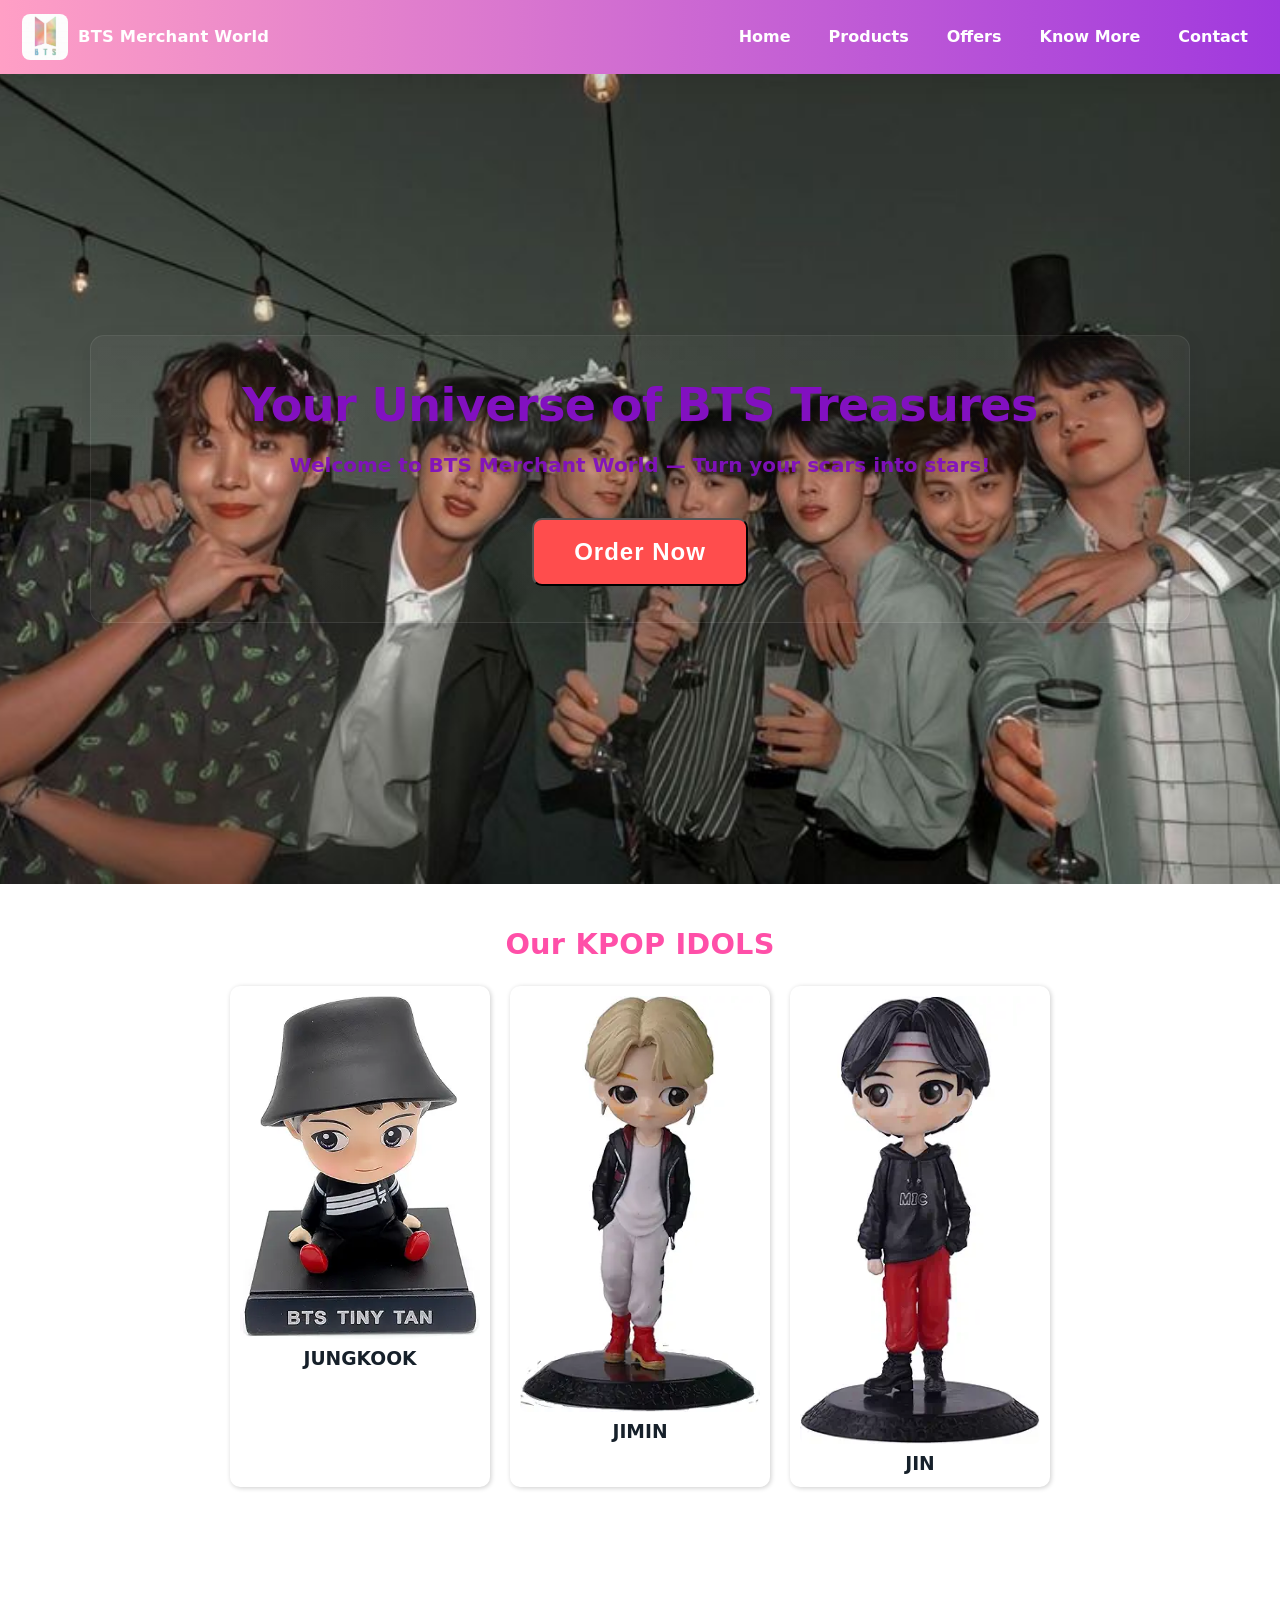
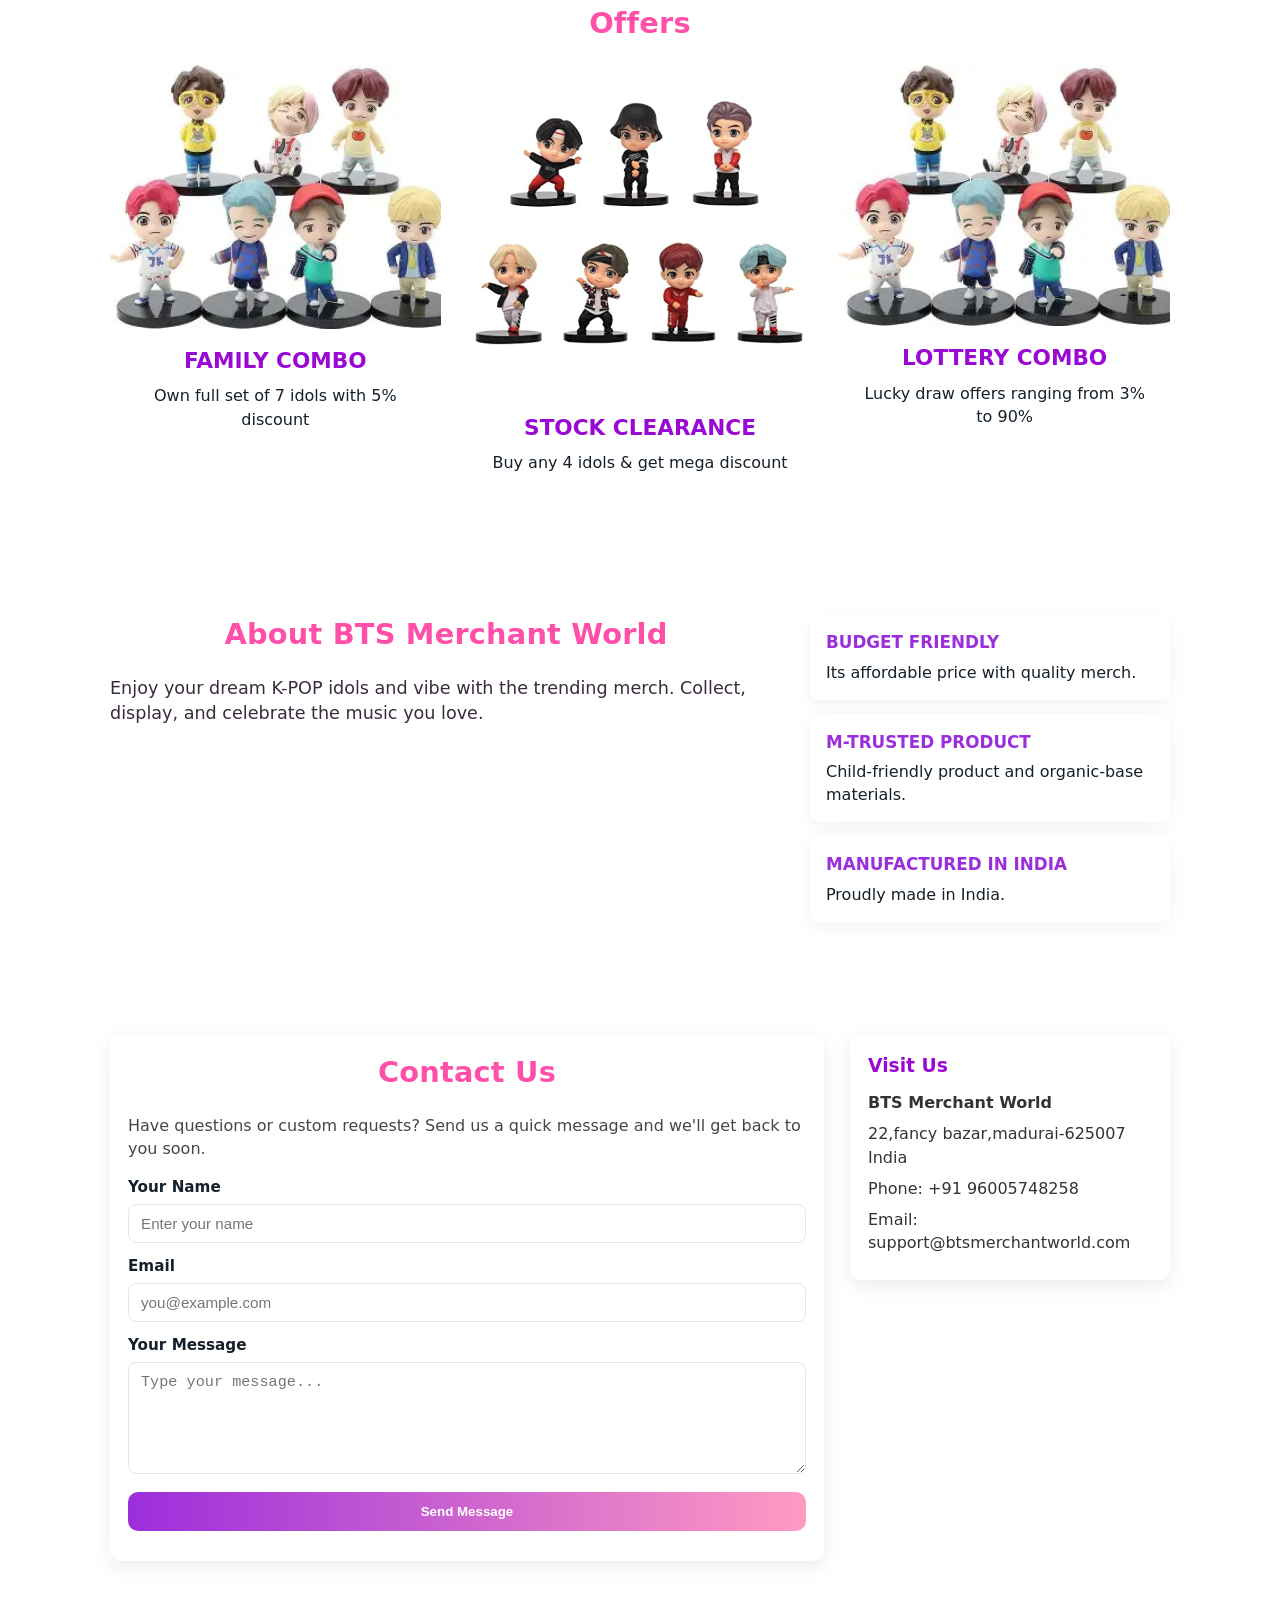
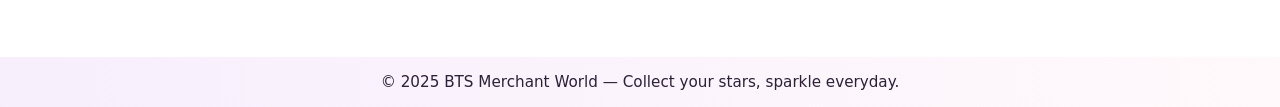
<file: index.html>
<!DOCTYPE html>
<html lang="en">
<head>
  <meta charset="utf-8" />
  <meta name="viewport" content="width=device-width,initial-scale=1" />
  <title>MERCHANT SHOP - BTS Merchant World</title>
  <link rel="stylesheet" href="design.css" />
</head>
<body>

  <!-- NAVBAR -->
  <header>
    <nav class="navbar">
      <div class="logo">
        <img src="logo.jpeg" alt="logo" width="46" height="46" />
        <span class="brand">BTS Merchant World</span>
      </div>
      <!-- HAMBURGER MENU -->
    <input type="checkbox" id="menu-toggle">
    <label for="menu-toggle" class="menu-icon">&#9776;</label>

      <ul class="links">
        <li><a href="#">Home</a></li>
        <li><a href="#product">Products</a></li>
        <li><a href="#offers">Offers</a></li>
        <li><a href="#knowmore">Know More</a></li>
        <li><a href="#contact">Contact</a></li>
      </ul>
    </nav>
  </header>

  <!-- HERO -->
  <section class="hero" >
    <div class="hero-inner">
      <h1>Your Universe of BTS Treasures</h1>
      <p class="lead"><b>Welcome to BTS Merchant World — Turn your scars into stars!</b></p>
      <button class="click">Order Now</button>
    </div>
  </section>

  <!-- PRODUCTS -->
  <main>
    <section id="product" class="section">
      <h2 class="section-title">Our KPOP IDOLS</h2>

      <div class="container cards">
        <div class="container cards">
        <article class="card">
          <div class="card-media"><img src="jk.webp" alt="Jungkook"></div>
          <div class="card-body"><h3>JUNGKOOK</h3></div>
        </article>
       
        </article>
        <div class="container cards">
        
        <div class="container cards">
        <article class="card">
          <div class="card-media"><img src="jimin.webp" alt="JIMIN"></div>
          <div class="card-body"><h3>JIMIN</h3></div>
        </article>
        <div class="container cards">
        <article class="card">
          <div class="card-media"><img src="jin.webp" alt="JIN"></div>
          <div class="card-body"><h3>JIN</h3></div>
        </article>

       
      </div>
    </section>

    <!-- OFFERS -->
    <section id="offers" class="section section-offers">
      <h2 class="section-title">Offers</h2>

      <div class="offer-grid">
        <div class="offer-card">
          <div class="offer-media"><img src="combo 1.webp" alt="Family Combo"></div>
          <div class="offer-body">
            <h3 class="offer-title">FAMILY COMBO</h3>
            <p>Own full set of 7 idols with 5% discount</p>
          </div>
        </div>

        <div class="offer-card">
          <div class="offer-media"><img src="new combo.jpg" alt="Stock Clearance"></div>
          <div class="offer-body">
            <h3 class="offer-title">STOCK CLEARANCE</h3>
            <p>Buy any 4 idols &amp; get mega discount</p>
          </div>
        </div>

        <div class="offer-card">
          <div class="offer-media"><img src="combo 3.webp" alt="Lottery Combo"></div>
          <div class="offer-body">
            <h3 class="offer-title">LOTTERY COMBO</h3>
            <p>Lucky draw offers ranging from 3% to 90%</p>
          </div>
        </div>
      </div>
    </section>

    <!-- KNOW MORE (redesigned but same content) -->
    <section id="knowmore" class="section section-knowmore">
      <div class="knowmore-inner">
        <div class="know-text">
          <h2 class="section-title">About BTS Merchant World</h2>
          <p class="catchy">Enjoy your dream K-POP idols and vibe with the trending merch. Collect, display, and celebrate the music you love.</p>
        </div>

        <div class="features">
          <div class="feature">
            <h4>BUDGET FRIENDLY</h4>
            <p>Its affordable price with quality merch.</p>
          </div>
          <div class="feature">
            <h4>M-TRUSTED PRODUCT</h4>
            <p>Child-friendly product and organic-base materials.</p>
          </div>
          <div class="feature">
            <h4>MANUFACTURED IN INDIA</h4>
            <p>Proudly made in India.</p>
          </div>
        </div>
      </div>
    </section>

    <!-- CONTACT US -->
    <section id="contact" class="section section-contact">
      <div class="contact-inner">
        <div class="contact-left">
          <h2 class="section-title">Contact Us</h2>
          <p class="contact-desc">Have questions or custom requests? Send us a quick message and we'll get back to you soon.</p>

          <form class="contact-form" action="#" method="post" onsubmit="alert('This form is a demo — integrate backend to send messages.'); return false;">
            <div class="form-row">
              <label for="name">Your Name</label>
              <input id="name" name="name" type="text" placeholder="Enter your name" required />
            </div>

            <div class="form-row">
              <label for="email">Email</label>
              <input id="email" name="email" type="email" placeholder="you@example.com" required />
            </div>

            <div class="form-row">
              <label for="message">Your Message</label>
              <textarea id="message" name="message" rows="5" placeholder="Type your message..." required></textarea>
            </div>

            <div class="form-row">
              <button class="btn-send" type="submit">Send Message</button>
            </div>
          </form>
        </div>

        <!-- VISIT US -->
        <aside class="visit-us">
          <h3>Visit Us</h3>
          <div class="visit-card">
            <p class="shop-name">BTS Merchant World</p>
            <p class="shop-address">22,fancy bazar,madurai-625007 India</p>
            <p class="shop-phone">Phone: +91 96005748258</p>
            <p class="shop-email">Email: support@btsmerchantworld.com</p>
          </div>
        </aside>
      </div>
    </section>
  </main>

  <!-- FOOTER -->
  <footer class="site-footer">
    <div class="footer-inner">
      <p>© 2025 BTS Merchant World — Collect your stars, sparkle everyday.</p>
    </div>
  </footer>

</body>
</html>
</file>
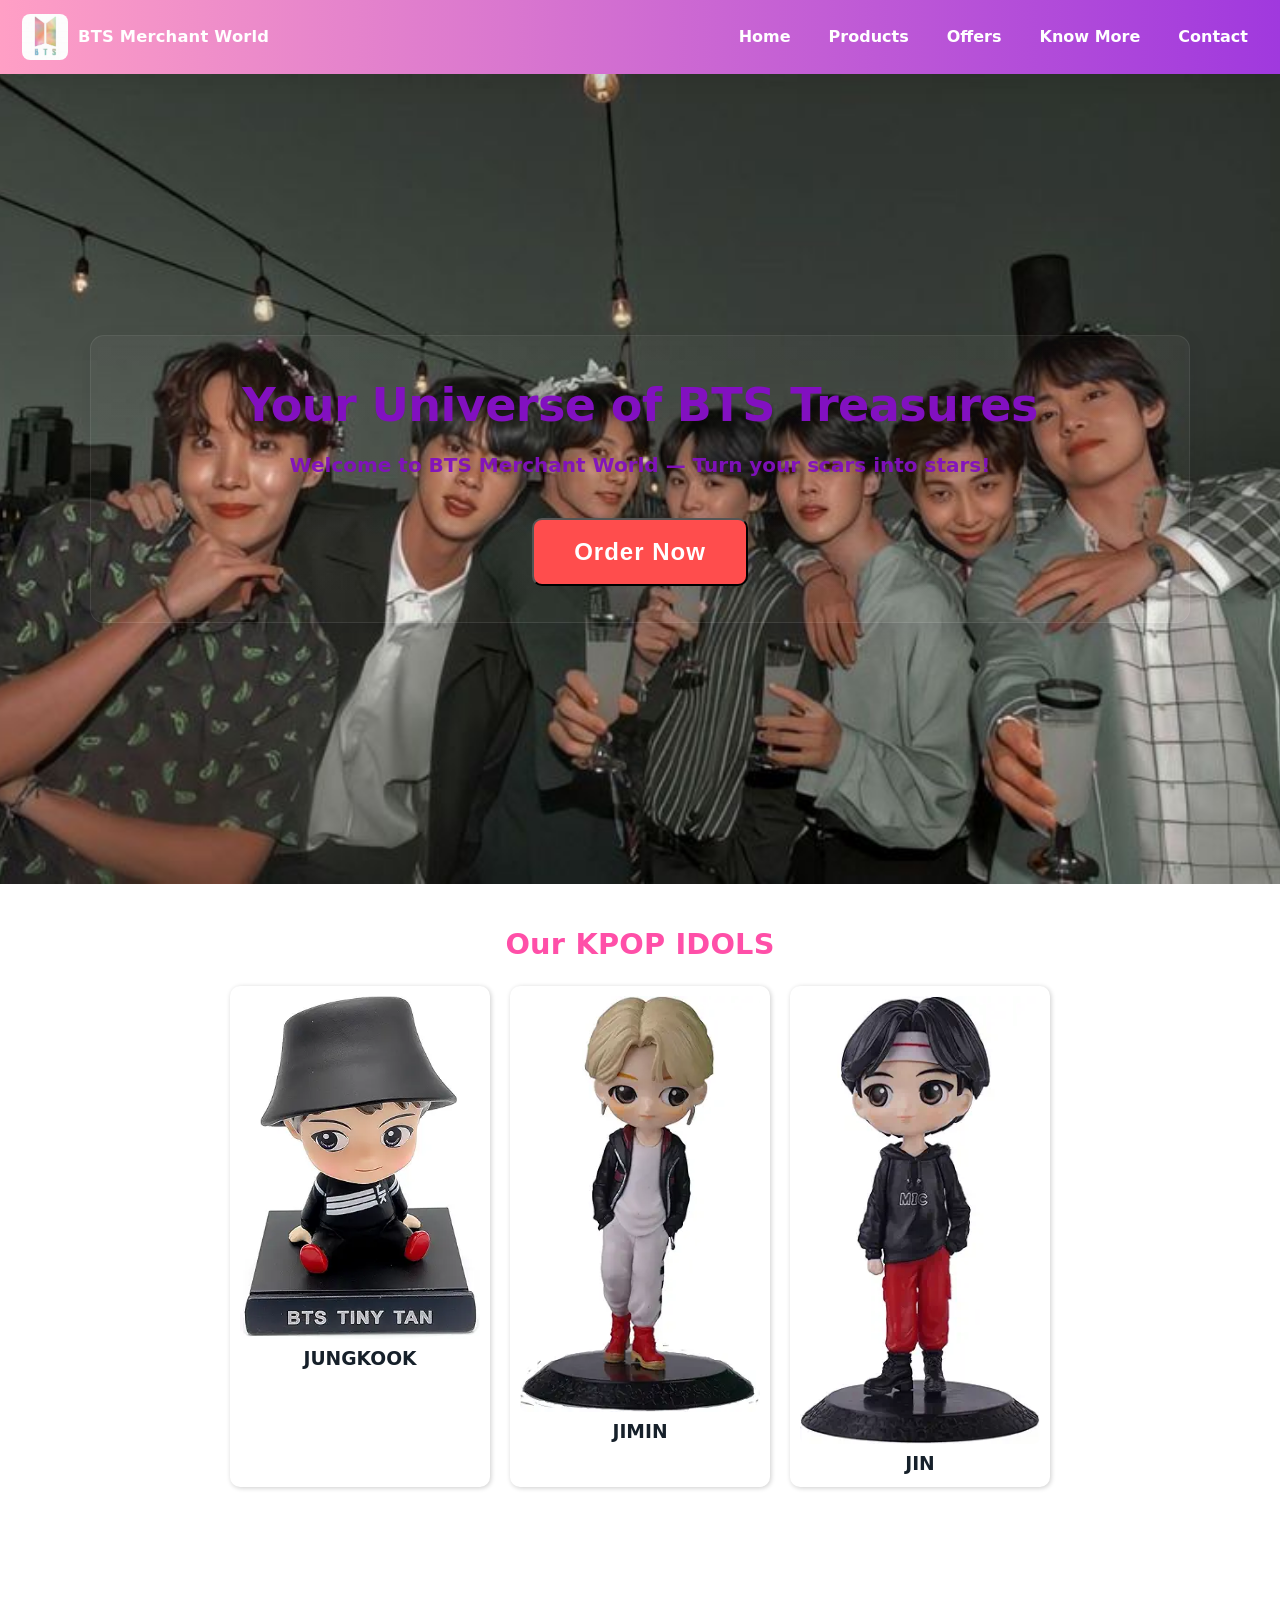
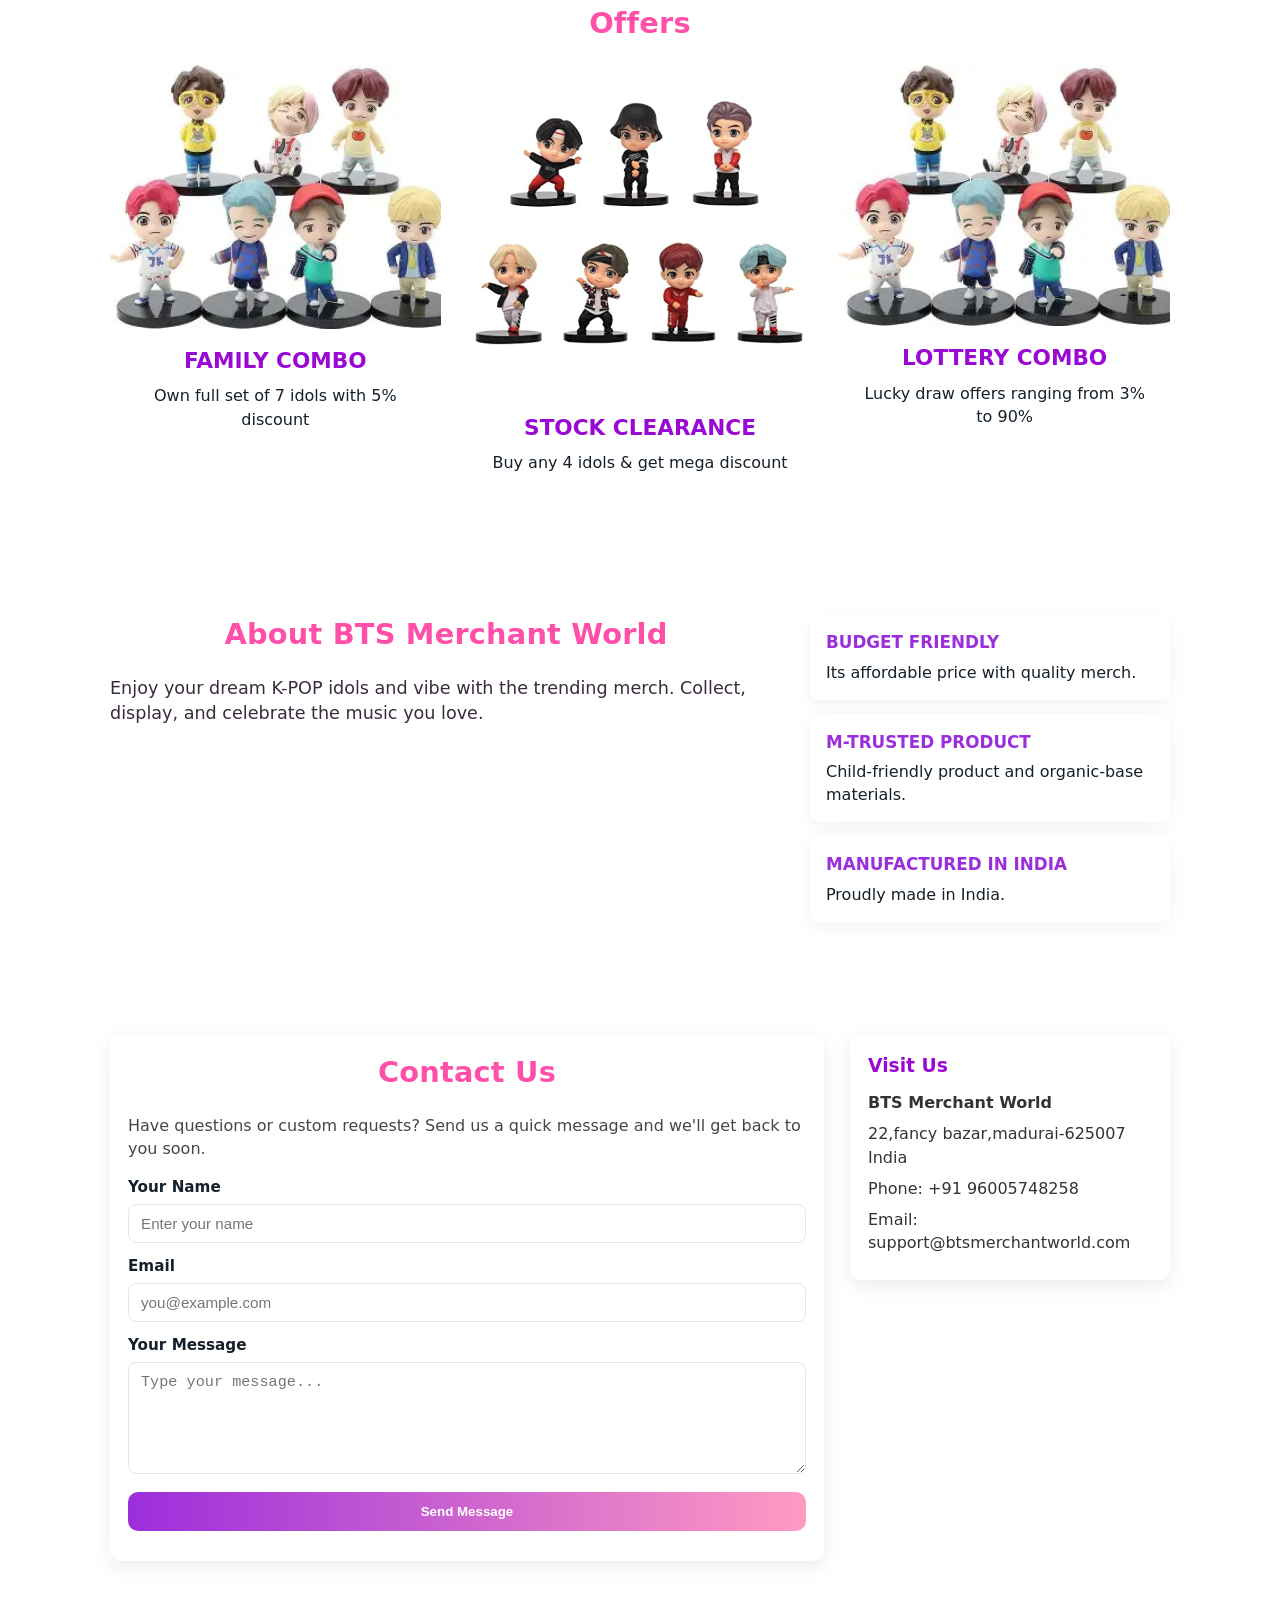
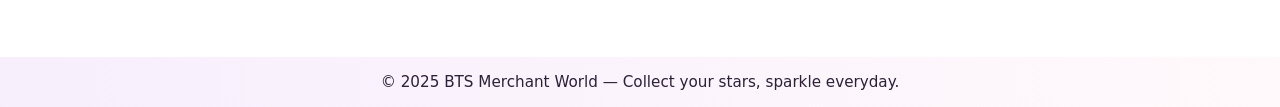
<file: merchant.html>
<!DOCTYPE html>
<html lang="en">
<head>
  <meta charset="utf-8" />
  <meta name="viewport" content="width=device-width,initial-scale=1" />
  <title>MERCHANT SHOP - BTS Merchant World</title>
  <link rel="stylesheet" href="design.css" />
</head>
<body>

  <!-- NAVBAR -->
  <header>
    <nav class="navbar">
      <div class="logo">
        <img src="logo.jpeg" alt="logo" width="46" height="46" />
        <span class="brand">BTS Merchant World</span>
      </div>

      <ul class="links">
        <li><a href="#">Home</a></li>
        <li><a href="#product">Products</a></li>
        <li><a href="#offers">Offers</a></li>
        <li><a href="#knowmore">Know More</a></li>
        <li><a href="#contact">Contact</a></li>
      </ul>
    </nav>
  </header>

  <!-- HERO -->
  <section class="hero" >
    <div class="hero-inner">
      <h1>Your Universe of BTS Treasures</h1>
      <p class="lead"><b>Welcome to BTS Merchant World — Turn your scars into stars!</b></p>
      <button class="click">Order Now</button>
    </div>
  </section>

  <!-- PRODUCTS -->
  <main>
    <section id="product" class="section">
      <h2 class="section-title">Our KPOP IDOLS</h2>

      <div class="container cards">
        <div class="container cards">
        <article class="card">
          <div class="card-media"><img src="jk.webp" alt="Jungkook"></div>
          <div class="card-body"><h3>JUNGKOOK</h3></div>
        </article>
       
        </article>
        <div class="container cards">
        
        <div class="container cards">
        <article class="card">
          <div class="card-media"><img src="jimin.webp" alt="JIMIN"></div>
          <div class="card-body"><h3>JIMIN</h3></div>
        </article>
        <div class="container cards">
        <article class="card">
          <div class="card-media"><img src="jin.webp" alt="JIN"></div>
          <div class="card-body"><h3>JIN</h3></div>
        </article>

       
      </div>
    </section>

    <!-- OFFERS -->
    <section id="offers" class="section section-offers">
      <h2 class="section-title">Offers</h2>

      <div class="offer-grid">
        <div class="offer-card">
          <div class="offer-media"><img src="combo 1.webp" alt="Family Combo"></div>
          <div class="offer-body">
            <h3 class="offer-title">FAMILY COMBO</h3>
            <p>Own full set of 7 idols with 5% discount</p>
          </div>
        </div>

        <div class="offer-card">
          <div class="offer-media"><img src="new combo.jpg" alt="Stock Clearance"></div>
          <div class="offer-body">
            <h3 class="offer-title">STOCK CLEARANCE</h3>
            <p>Buy any 4 idols &amp; get mega discount</p>
          </div>
        </div>

        <div class="offer-card">
          <div class="offer-media"><img src="combo 3.webp" alt="Lottery Combo"></div>
          <div class="offer-body">
            <h3 class="offer-title">LOTTERY COMBO</h3>
            <p>Lucky draw offers ranging from 3% to 90%</p>
          </div>
        </div>
      </div>
    </section>

    <!-- KNOW MORE (redesigned but same content) -->
    <section id="knowmore" class="section section-knowmore">
      <div class="knowmore-inner">
        <div class="know-text">
          <h2 class="section-title">About BTS Merchant World</h2>
          <p class="catchy">Enjoy your dream K-POP idols and vibe with the trending merch. Collect, display, and celebrate the music you love.</p>
        </div>

        <div class="features">
          <div class="feature">
            <h4>BUDGET FRIENDLY</h4>
            <p>Its affordable price with quality merch.</p>
          </div>
          <div class="feature">
            <h4>M-TRUSTED PRODUCT</h4>
            <p>Child-friendly product and organic-base materials.</p>
          </div>
          <div class="feature">
            <h4>MANUFACTURED IN INDIA</h4>
            <p>Proudly made in India.</p>
          </div>
        </div>
      </div>
    </section>

    <!-- CONTACT US -->
    <section id="contact" class="section section-contact">
      <div class="contact-inner">
        <div class="contact-left">
          <h2 class="section-title">Contact Us</h2>
          <p class="contact-desc">Have questions or custom requests? Send us a quick message and we'll get back to you soon.</p>

          <form class="contact-form" action="#" method="post" onsubmit="alert('This form is a demo — integrate backend to send messages.'); return false;">
            <div class="form-row">
              <label for="name">Your Name</label>
              <input id="name" name="name" type="text" placeholder="Enter your name" required />
            </div>

            <div class="form-row">
              <label for="email">Email</label>
              <input id="email" name="email" type="email" placeholder="you@example.com" required />
            </div>

            <div class="form-row">
              <label for="message">Your Message</label>
              <textarea id="message" name="message" rows="5" placeholder="Type your message..." required></textarea>
            </div>

            <div class="form-row">
              <button class="btn-send" type="submit">Send Message</button>
            </div>
          </form>
        </div>

        <!-- VISIT US -->
        <aside class="visit-us">
          <h3>Visit Us</h3>
          <div class="visit-card">
            <p class="shop-name">BTS Merchant World</p>
            <p class="shop-address">22,fancy bazar,madurai-625007 India</p>
            <p class="shop-phone">Phone: +91 96005748258</p>
            <p class="shop-email">Email: support@btsmerchantworld.com</p>
          </div>
        </aside>
      </div>
    </section>
  </main>

  <!-- FOOTER -->
  <footer class="site-footer">
    <div class="footer-inner">
      <p>© 2025 BTS Merchant World — Collect your stars, sparkle everyday.</p>
    </div>
  </footer>

</body>
</html>
</file>
<file: design.css>
/* ===========================
   Style: pink → purple gradient
   Files: style.css (link from index.html)
   =========================== */

/* RESET */
* {
  margin: 0;
  padding: 0;
  box-sizing: border-box;
}

:root{
  --gradient-1: #ff9ac2;
  --gradient-2: #9b2edc;
  --muted: #f7f4fb;
  --accent: #9a09d3;
  --text: #16202a;
  --card-bg: #ffffff;
  --max-width: 1100px;
  --radius: 12px;
  --shadow: 0 6px 20px rgba(7,12,34,0.08);
}

body {
  font-family: 'Inter', system-ui, -apple-system, "Segoe UI", Roboto, "Helvetica Neue", Arial;
  color: var(--text);
  background: linear-gradient(180deg, #fff 0%, #fff 30%);
  -webkit-font-smoothing: antialiased;
  line-height: 1.45;
}

/* NAVBAR */
.navbar {
  display: flex;
  justify-content: space-between;
  align-items: center;
  gap: 16px;
  padding: 14px 22px;
  position: sticky;
  top: 0;
  z-index: 50;
  backdrop-filter: blur(6px);
  background: linear-gradient(90deg, rgba(255,154,194,0.95), rgba(155,46,220,0.95));
  box-shadow: 0 4px 18px rgba(0,0,0,0.08);
}

.logo {
  display: flex;
  align-items: center;
  gap: 10px;
}

.logo img {
  border-radius: 8px;
  display: block;
}

.brand{
  font-weight: 700;
  color: #fff;
  font-size: 1.02rem;
  letter-spacing: 0.2px;
}

/* nav links */
.links {
  list-style: none;
  display: flex;
  gap: 18px;
  align-items: center;
  margin-left: auto;
}

.links a {
  color: #fff;
  text-decoration: none;
  font-weight: 600;
  padding: 8px 10px;
  border-radius: 8px;
}

.links a:hover {
  background: rgba(255,255,255,0.06);
}

/* HERO - background covers fully */
.hero{
  min-height: 78vh;
  display: flex;
  align-items: center;
  justify-content: center;
  padding: 56px 20px;
  
  background-size: cover;
  background-position: center;
  color: #8210c0;
  text-align: center;
  position: relative;
  overflow: hidden;
  width: 100%;
    height: 90vh;                          /* Large cover area */
    background-image: url("div.jpeg");
    background-size: cover;                /* Covers fully */
    background-position: center;           /* Center the image */
    background-repeat: no-repeat;
    display: flex;
    justify-content: center;
    align-items: center;
}

/* hero inner card */
.hero-inner{
  max-width: var(--max-width);
  width: 100%;
  padding: 36px;
  background: linear-gradient(180deg, rgba(255,255,255,0.04), rgba(255,255,255,0.02));
  border-radius: 14px;
  box-shadow: var(--shadow);
  border: 1px solid rgba(255,255,255,0.08);
}

.hero h1{
  font-size: clamp(1.6rem, 3.6vw, 3rem);
  margin-bottom: 12px;
  font-weight: 800;
  letter-spacing: -0.6px;
}

.lead{
  font-size: clamp(1rem, 1.6vw, 1.25rem);
  opacity: 0.95;
  margin-bottom: 18px;
}

/* Click */
.click{
    display: inline-block;
    padding: 18px 40px;            
    font-size: 24px;               
    font-weight: 700;
    background: #ff4d4d;           
    color: white;
    border-radius: 10px;
    text-decoration: none;
    margin-top: 20px;
    transition: 0.3s ease;
    letter-spacing: 1px;
}

.click:hover{
  background: #e60000;          
    transform: scale(1.05);
}

/* SECTION base */
.section{
  padding: 56px 20px;
  max-width: var(--max-width);
  margin: 0 auto;
}

/* SECTION TITLE */
.section-title{
  font-size: 1.8rem;
  margin-bottom: 20px;
  text-align: center;
  color: #ff4fa8;
  letter-spacing: 0.2px;
}

/* CARDS GRID - PRODUCTS */
/* PRODUCT SECTION FULL WIDTH GRID */
#product {
    padding: 60px 20px;
    margin-top: -20px;
}

.title {
    text-align: center;
    font-size: 35px;
    color: #ff69b4;
    margin-bottom: 20px;
}

.container {
    display: flex;
    flex-wrap: wrap;
    gap: 20px;
    justify-content: center;
}

.card {
    width: 260px;
    padding: 10px;
    border-radius: 10px;
    box-shadow: 1px 1px 5px rgba(0,0,0,0.2);
    text-align: center;
    transition: 0.3s;
    background: white;
}

.card:hover {
    transform: translateY(-8px);
}

.card img {
    width: 100%;
    height: 100%;
    object-fit: cover;
    border-radius: 8px;
}





/* OFFERS - bigger font, centered, bigger gaps */
.section-offers .offer-grid{
  display: grid;
  grid-template-columns: repeat(auto-fit, minmax(240px, 1fr));
  gap: 34px; 
  align-items: start;
  margin-top: 18px;
}

.offer-card{
  background: linear-gradient(, rgba(255,255,255,1), rgba(250,246,250,1));
  border-radius: 12px;
  
  overflow: hidden;
  text-align: center;
  padding-bottom: 12px;
  }
  .offer-card:hover {
    transform: translateY(-8px);
}


.offer-media{
  width: 100%;
  height: 100%;
  overflow: hidden;
}
.offer-media img{
  width: 100%;
  height: 200%;
  object-fit: cover;
  display: block;
}

.offer-body{
  padding: 16px;
}
.offer-title{
  font-size: 1.35rem; 
  margin-bottom: 8px;
  color: var(--accent);
  font-weight: 800;
}

/* KNOW MORE - catchy redesign */
.section-knowmore .knowmore-inner{
  display: grid;
  grid-template-columns: 1fr 360px;
  gap: 28px;
  align-items: start;
}

.catchy{
  font-size: 1.1rem;
  color: #3a2b3d;
  margin-bottom: 12px;
}

/* features */
.features{
  display: grid;
  gap: 14px;
}
.feature{
  background: linear-gradient(180deg, #fff, #fff);
  border-radius: 10px;
  padding: 16px;
  box-shadow: 0 6px 18px rgba(7,12,34,0.05);
}
.feature h4{
  margin-bottom: 6px;
  color: #9b2edc;
  font-size: 1.05rem;
}
 .featur {
    transform: translateY(-8px);
 }

/* CONTACT + VISIT US layout */
.section-contact .contact-inner{
  display: grid;
  grid-template-columns: 1fr 320px;
  gap: 26px;
  align-items: start;
}

.contact-left{
  background: #fff;
  border-radius: 12px;
  padding: 18px;
  box-shadow: var(--shadow);
}

.contact-desc{
  margin-bottom: 16px;
  color: #464646;
}

/* form */
.contact-form .form-row{
  margin-bottom: 12px;
  display: flex;
  flex-direction: column;
}
.contact-form label{
  margin-bottom: 6px;
  font-weight: 600;
  font-size: 0.95rem;
}
.contact-form input,
.contact-form textarea{
  padding: 10px 12px;
  border-radius: 8px;
  border: 1px solid #e6e4ea;
  font-size: 0.95rem;
  resize: vertical;
}
.btn-send{
  background: linear-gradient(90deg, var(--gradient-2), var(--gradient-1));
  color: #fff;
  border: none;
  padding: 12px 18px;
  border-radius: 10px;
  font-weight: 700;
  cursor: pointer;
  margin-top: 6px;
}
.btn-send:hover{ transform: translateY(-3px); }

/* VISIT US aside */
.visit-us{
  background: linear-gradient(180deg,#fff,#fff);
  border-radius: 12px;
  padding: 18px;
  box-shadow: var(--shadow);
  text-align: left;
}
.visit-us h3{ margin-bottom: 12px; color: var(--accent); }
.visit-card p{ margin-bottom: 8px; color: #333; }
.shop-name{ font-weight: 800; color: #111; }

/* FOOTER */
.site-footer{
  margin-top: 40px;
  padding: 14px 20px;
  text-align: center;
  background: linear-gradient(90deg, rgba(155,46,220,0.08), rgba(255,154,194,0.06));
}
.footer-inner p{
  font-size: 0.95rem;
  color: #2c2036;
}

/* small responsive tweaks */
@media (max-width: 980px){
  .section-knowmore .knowmore-inner,
  .section-contact .contact-inner{
    grid-template-columns: 1fr;
  }
  .hero{
    padding: 40px 16px;
  }
  .navbar{
    padding: 12px 14px;
  }
  .links{ display: none; } /* hide nav links on smaller screens (you can add a mobile menu later) */
}

@media (max-width: 520px){
  .card-media{ height: 180px; }    /* make product images a bit smaller on tiny screens */
  .offer-media{ height: 160px; }
  .cta{ padding: 12px 20px; font-size: .98rem; }
}
/* MOBILE MENU */
#menu-toggle {
  display: none;
}

.menu-icon {
  display: none;
  font-size: 30px;
  color: #fff;
  cursor: pointer;
  user-select: none;
}

/* When screen becomes small */
@media (max-width: 980px) {
  
  .menu-icon {
    display: block;
  }

  .links {
    display: none;
    flex-direction: column;
    position: absolute;
    top: 60px;
    right: 20px;
    background: rgba(255,255,255,0.95);
    padding: 15px;
    border-radius: 10px;
    gap: 12px;
    width: 160px;
  }

  .links a {
    color: #9b2edc;
    font-weight: 700;
  }

  /* When checkbox is clicked → show menu */
  #menu-toggle:checked + .menu-icon + .links {
    display: flex;
  }
}
</file>
